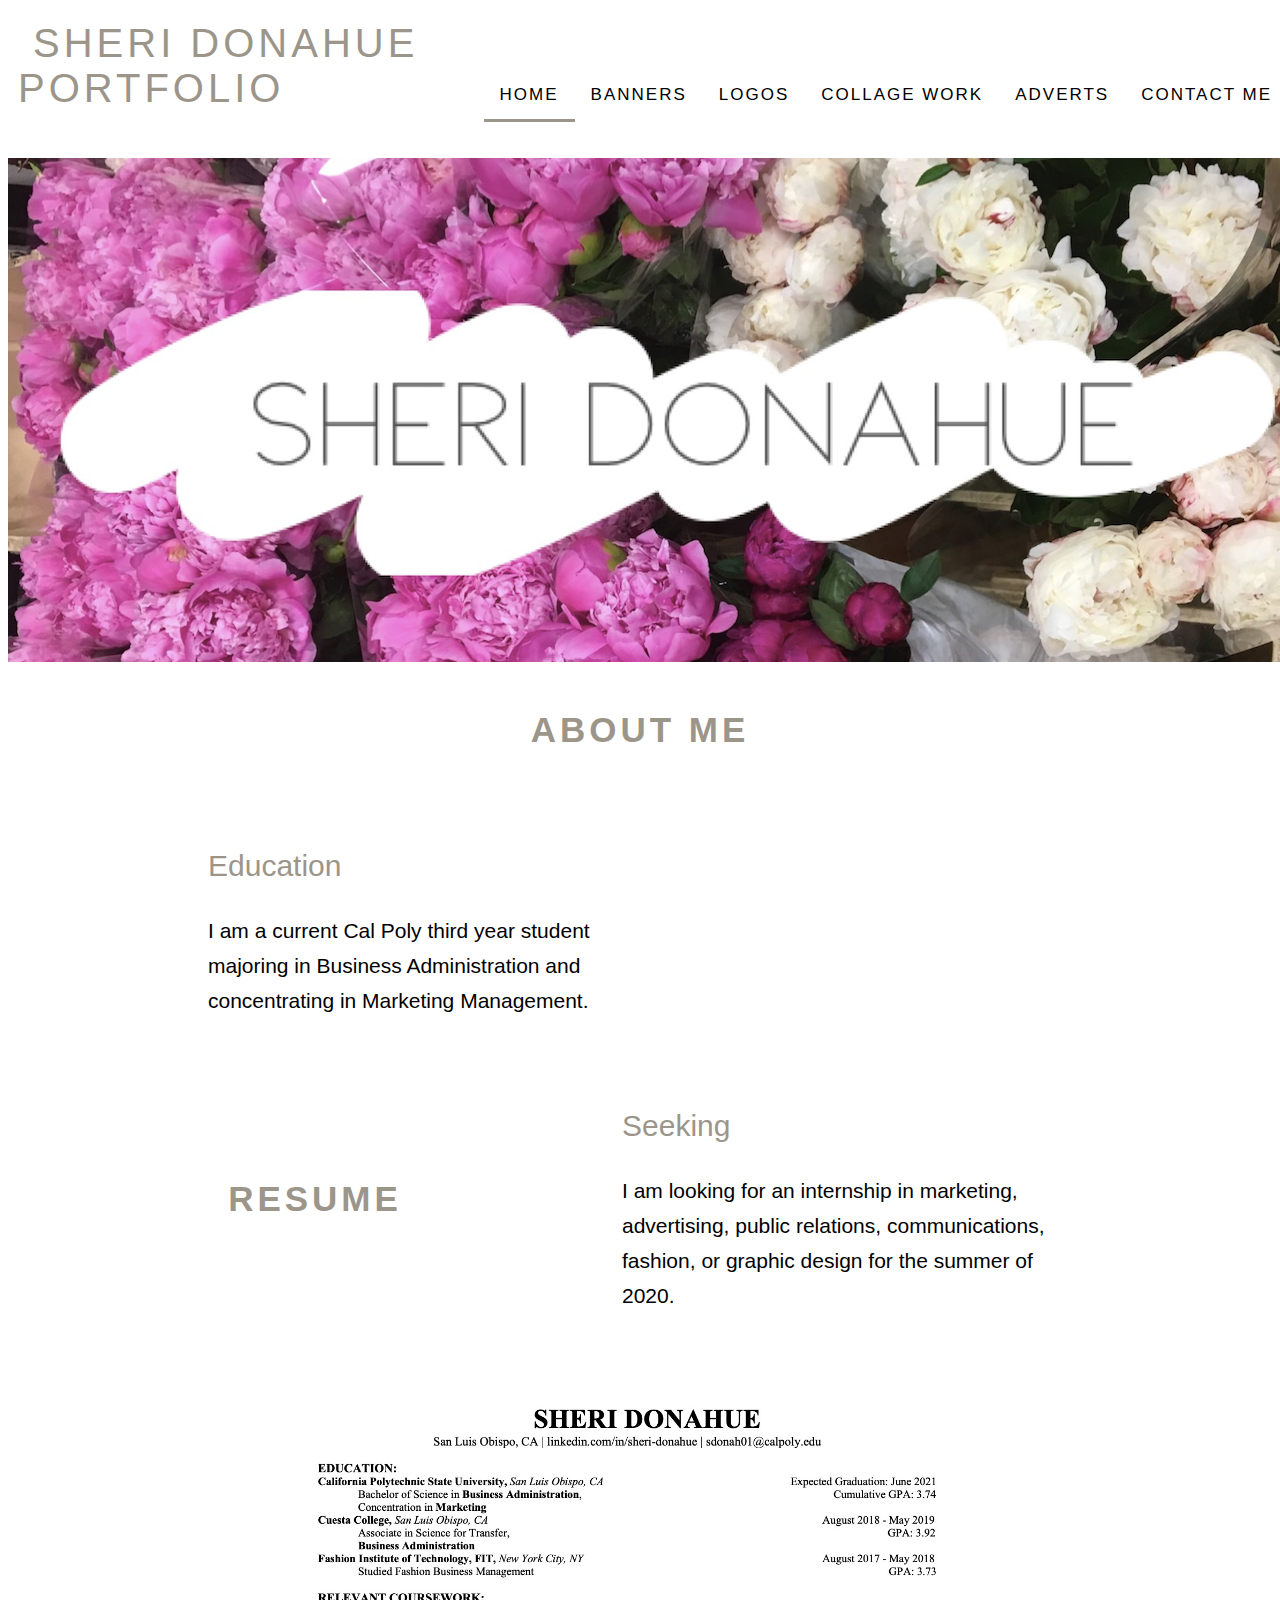
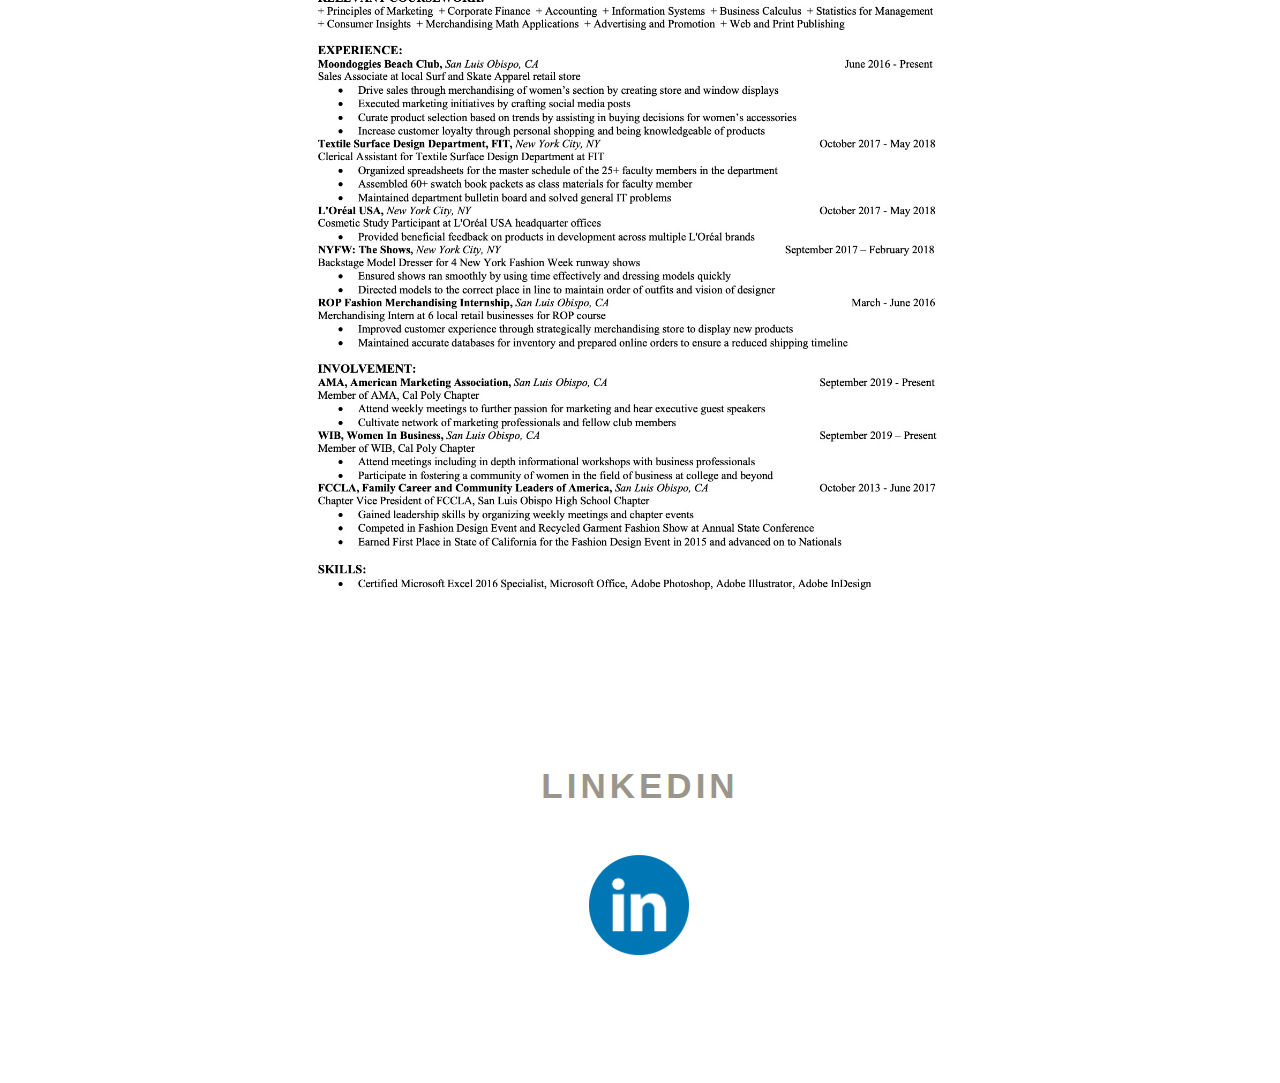
<file: index.html>
<!DOCTYPE html>
<html>

<head>
    <title>Sheri Donahue</title>
    <link rel="stylesheet" type="text/css" href="styles.css">

<div class="header">

    <div class="pagename">
        <h1><a href="home.html" class="h1">SHERI DONAHUE PORTFOLIO</a></h1>
    </div>
 
<div class="topnav">
    <a href="contactme.html">CONTACT ME</a>
    <a href="adverts.html">ADVERTS</a>
    <a href="#collagework.html">COLLAGE WORK </a>
    <a href="logos.html">LOGOS</a>
    <a href="banners.html">BANNERS</a>
    <a href="home.html" class="active">HOME</a>
</div>  

</div>

</head>

<div class="main">
        <div>
            <img class="homebanner" src="images/banners/peonybanner.png" alt="Sheri Donahue" width=max-width:100%>
        </div>
    <h2 class="aboutme"> ABOUT ME </h2>
        <div class="education">
            <p class="edtitle">Education</p>
            <p class="edblurb"> I am a current Cal Poly third year student
                majoring in Business Administration
                and concentrating in Marketing Management.
            </p>
        </div>
        <div class="seeking">
            <p class="seekingtitle"> Seeking</p>
            <p class="seekingblurb">I am looking for an internship in marketing,
                advertising, public relations, communications, fashion,
                or graphic design for the summer of 2020.
            </p>
        </div>
    </div> 
    <div>
        <h2 class="resume">RESUME</h2>
        <img class="resumeimg" src="images/resume/spring2020resume.jpg"></img>
    </div>
    <div class="linkedinsection">
        <h2 class="linkedin">LINKEDIN</h2>
        <a href="https://www.linkedin.com/in/sheri-donahue/"><img class="linkedinbutton" src="images/resume/LinkedIn.png"></a>
    </div>
</div>


</html>
</file>
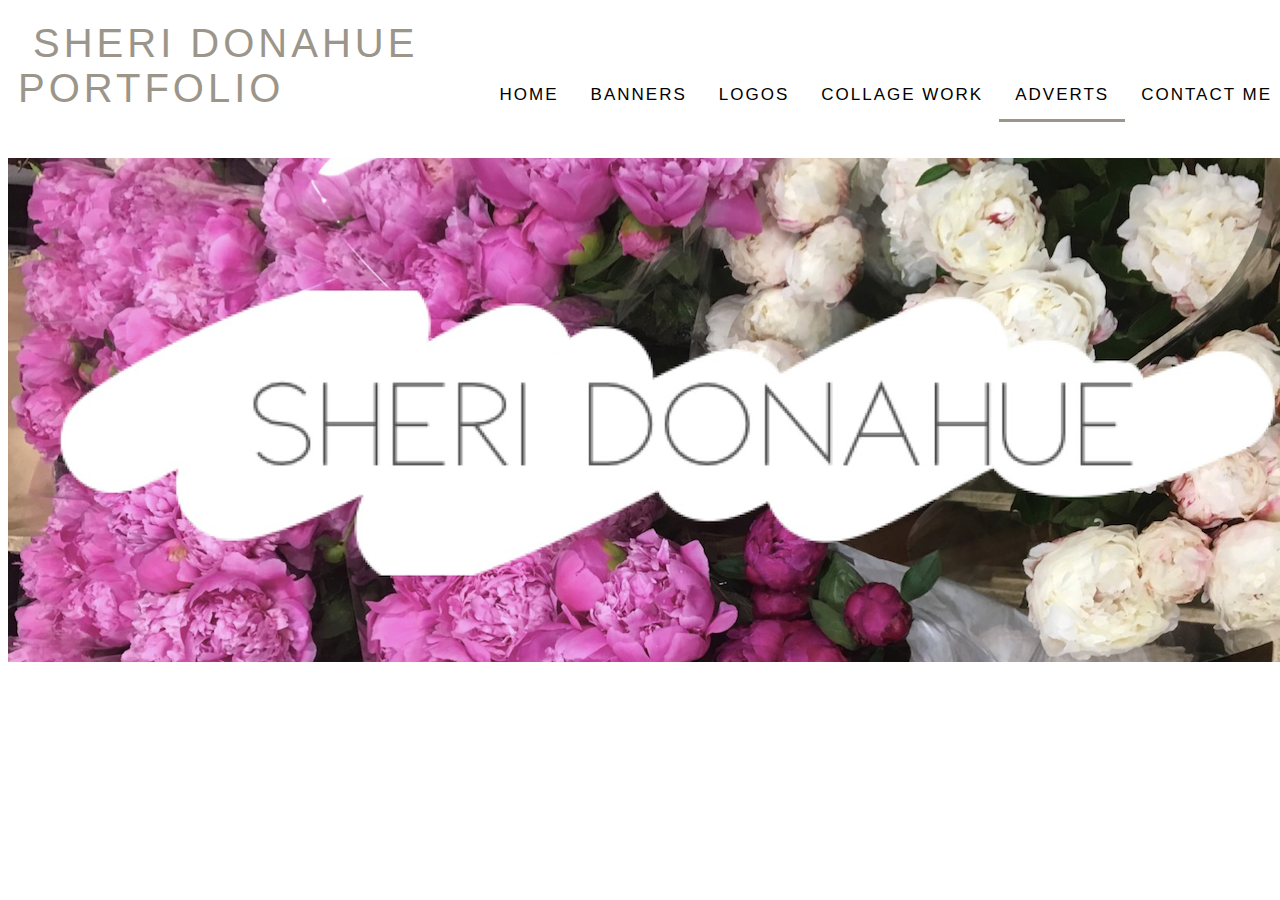
<file: adverts.html>
<!DOCTYPE html>
<html>

<head>

    <title>Sheri Donahue</title>
    <link rel="stylesheet" type="text/css" href="styles.css">

<div class="header">

    <div class="pagename">
        <h1><a href="home.html" class="h1">SHERI DONAHUE PORTFOLIO</a></h1>
    </div>
    
<div class="topnav">
    <a href="contactme.html">CONTACT ME</a>
    <a href="adverts.html" class="active">ADVERTS</a>
    <a href="collagework.html">COLLAGE WORK </a>
    <a href="logos.html">LOGOS</a>
    <a href="banners.html">BANNERS</a>
    <a href="home.html">HOME</a>
</div>

</div>

</head>

<div class="main">
<img class="holdbanner" src="images/banners/peonybanner.png" alt="Sheri Donahue" width=max-width:100%>
</div>

</html>
</file>
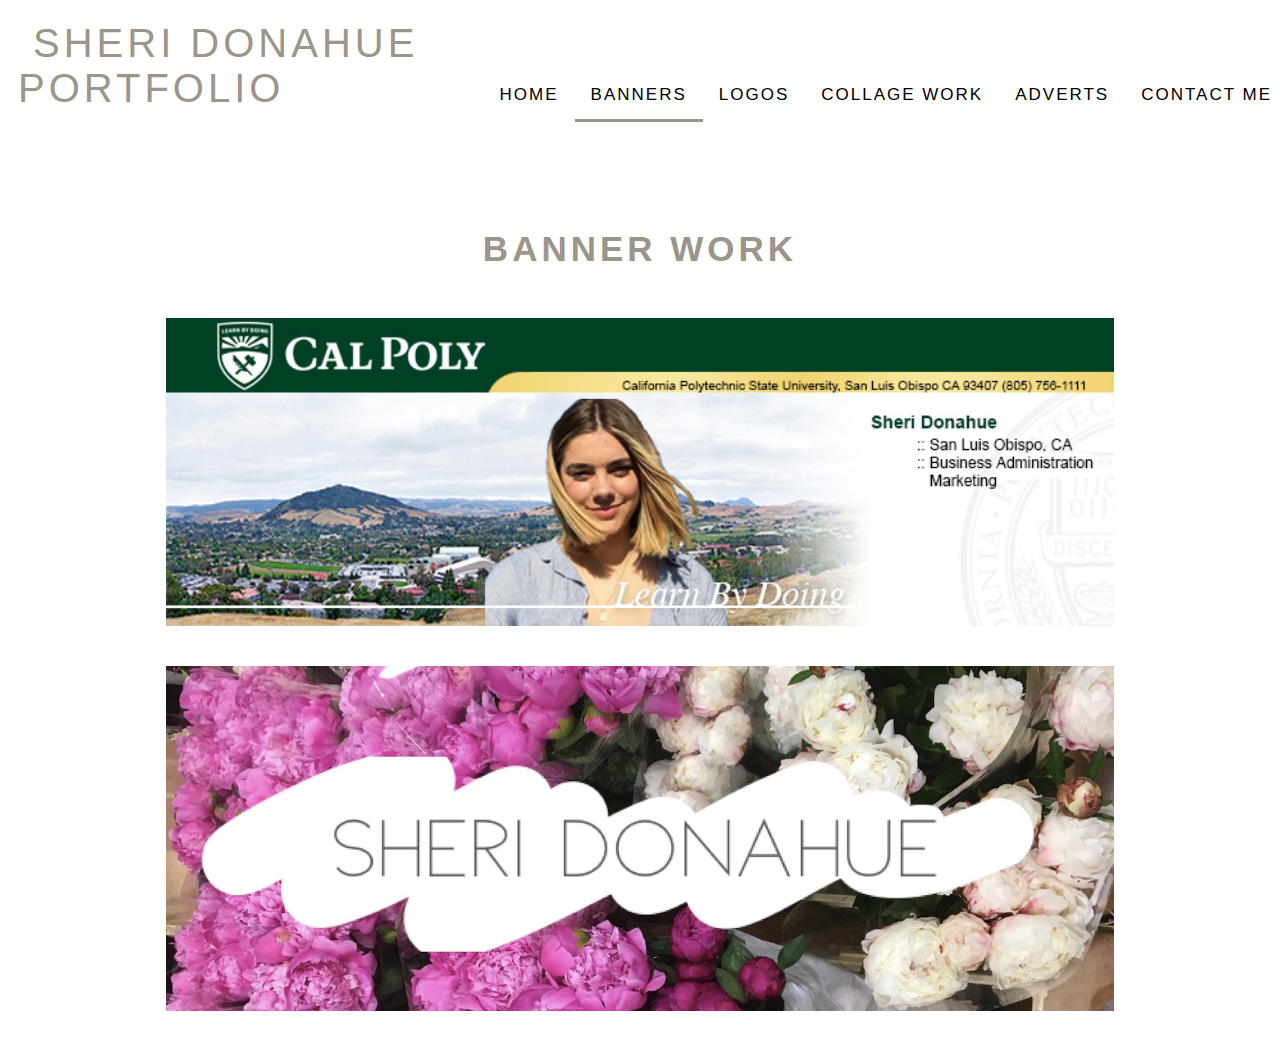
<file: banners.html>
<!DOCTYPE html>
<html>

<head>

    <title>Sheri Donahue</title>
    <link rel="stylesheet" type="text/css" href="styles.css">

<div class="header">

    <div class="pagename">
        <h1><a href="home.html" class="h1">SHERI DONAHUE PORTFOLIO</a></h1>
    </div>

<div class="topnav">
    <a href="contactme.html">CONTACT ME</a>
    <a href="adverts.html">ADVERTS</a>
    <a href="collagework.html">COLLAGE WORK </a>
    <a href="logos.html">LOGOS</a>
    <a href="banners.html" class="active">BANNERS</a>
    <a href="home.html">HOME</a>
</div>
    
</div>

</head>

<div class="main">
    <h2> BANNER WORK </h2>
<div class=bannerimg>
    <div>
        <img class="grcbannerimg" src="images/banners/grcbanner.jpg" alt="Sheri Donahue">
    </div>
    <div>   
        <img class="peonybannerimg" src="images/banners/peonybanner.png" alt="Sheri Donahue">
    </div>
</div>
</div>
        
</div>

</html>
</file>
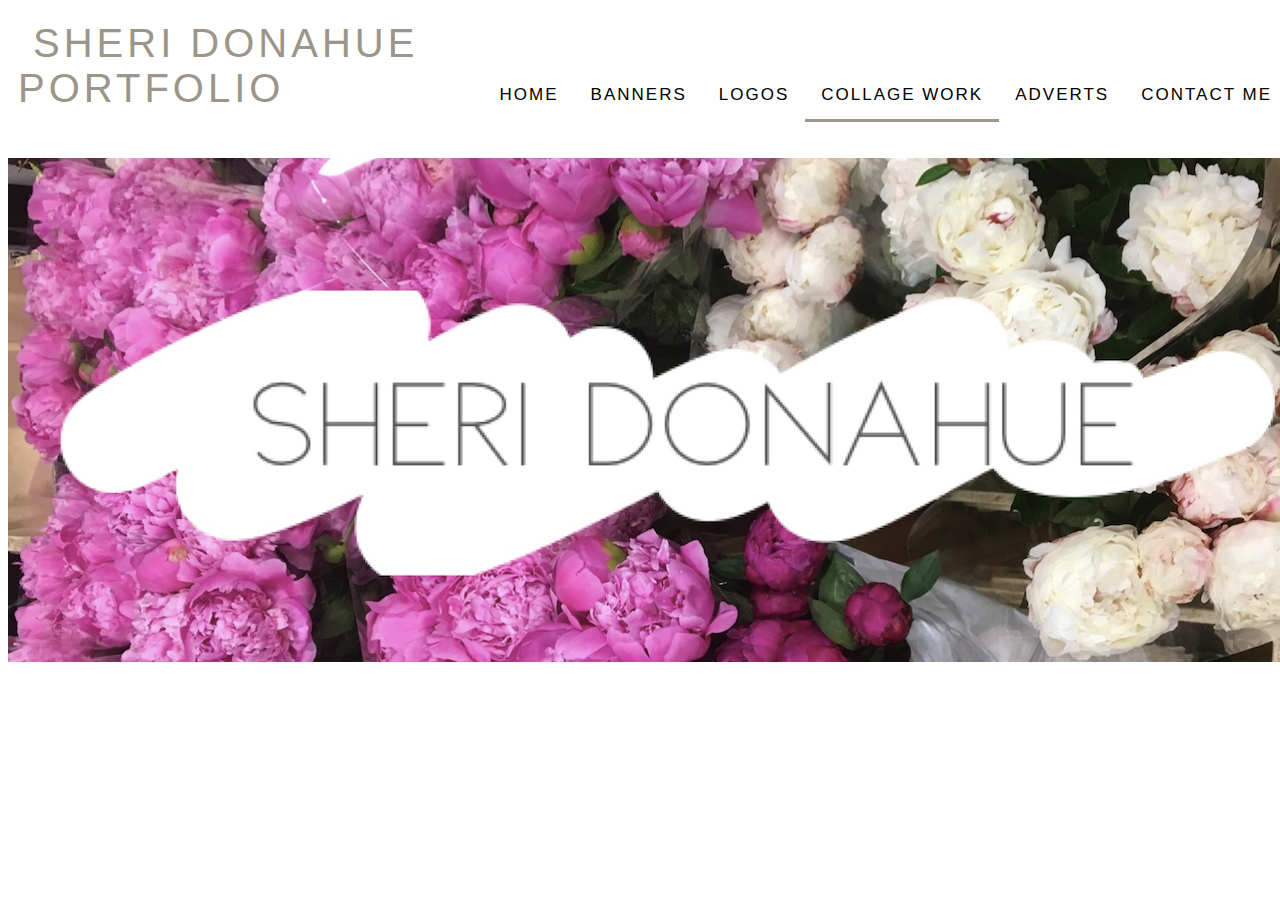
<file: collagework.html>
<!DOCTYPE html>
<html>

<head>

    <title>Sheri Donahue</title>
    <link rel="stylesheet" type="text/css" href="styles.css">

<div class="header">

    <div class="pagename">
        <h1><a href="home.html" class="h1">SHERI DONAHUE PORTFOLIO</a></h1>
    </div>

<div class="topnav">
    <a href="contactme.html">CONTACT ME</a>
    <a href="adverts.html">ADVERTS</a>
    <a href="collagework.html" class="active">COLLAGE WORK </a>
    <a href="logos.html">LOGOS</a>
    <a href="banners.html">BANNERS</a>
    <a href="home.html">HOME</a>
</div>

</div>

</head>

<div class="main">
<img class="holdbanner" src="images/banners/peonybanner.png" alt="Sheri Donahue" width=max-width:100%>
</div>

</html>
</file>
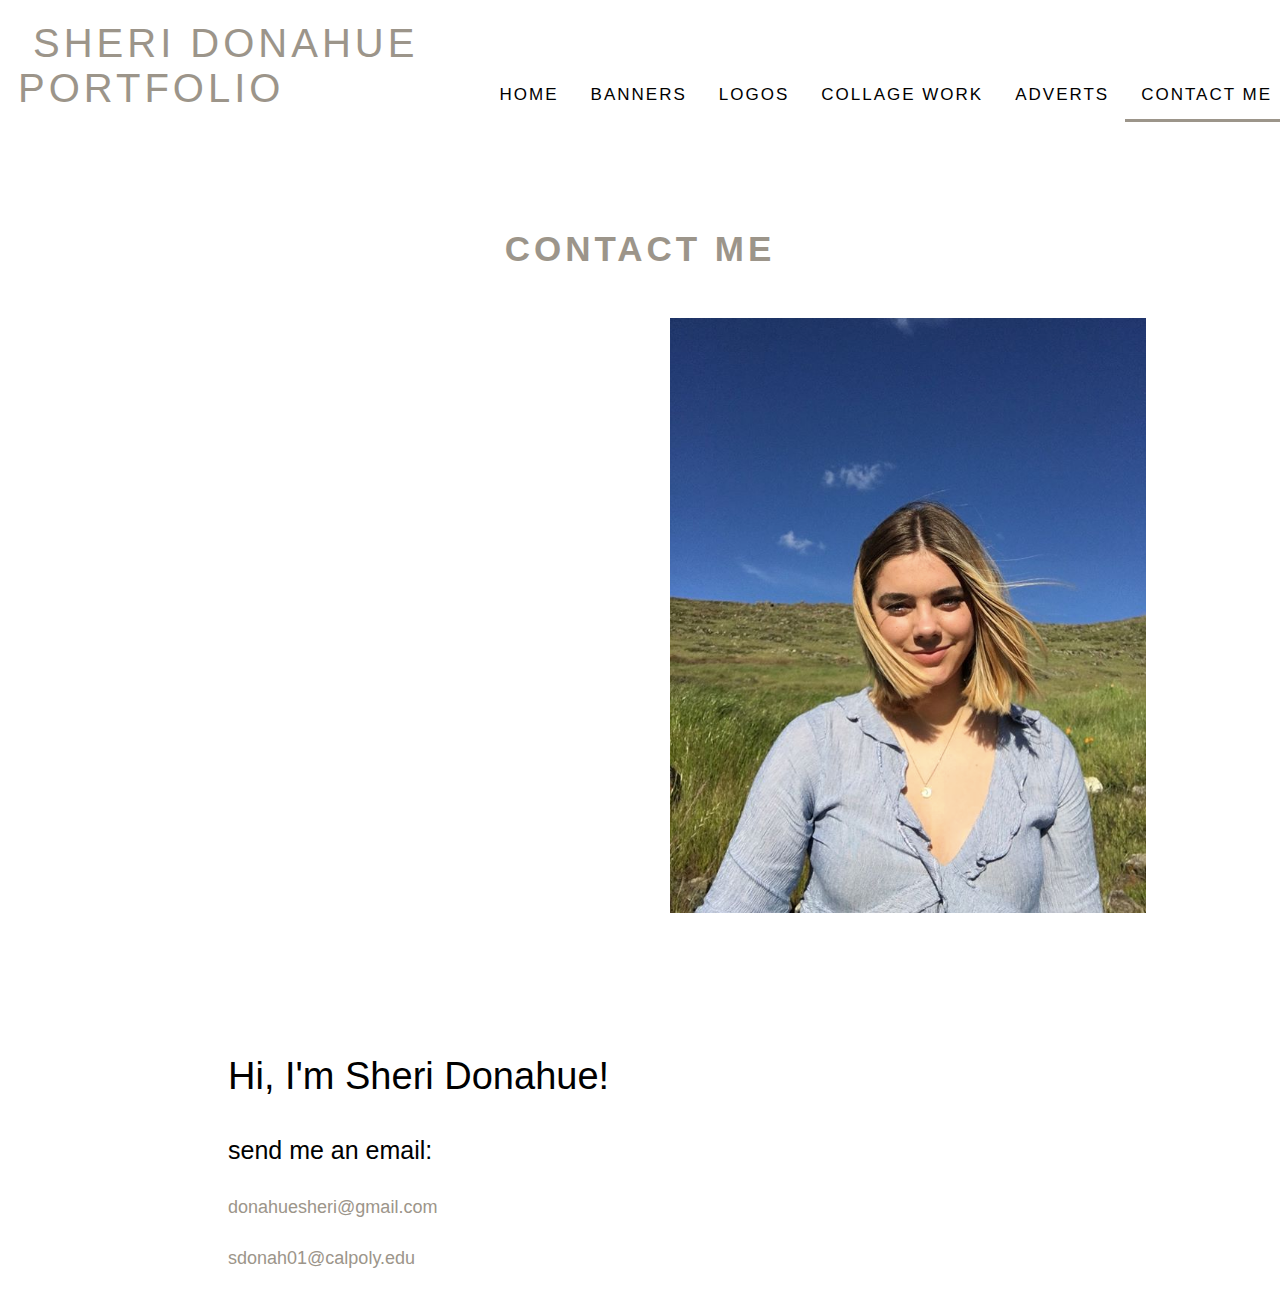
<file: contactme.html>
<!DOCTYPE html>
<html>

<head>

    <title>Sheri Donahue</title>
    <link rel="stylesheet" type="text/css" href="styles.css">

<div class="header">

    <div class="pagename">
        <h1><a href="home.html" class="h1">SHERI DONAHUE PORTFOLIO</a></h1>
    </div>

<div class="topnav">
    <a href="contactme.html"class="active">CONTACT ME</a>
    <a href="adverts.html">ADVERTS</a>
    <a href="collagework.html">COLLAGE WORK </a>
    <a href="logos.html">LOGOS</a>
    <a href="banners.html">BANNERS</a>
    <a href="home.html">HOME</a>
</div>

</div>   

</head>

<div class="main">
    <h2> CONTACT ME </h2>
        <div class= "imgcontactme">
            <img src="images/contactme/contactmepicture.png" alt="Sheri Donahue" width=max-width:100%>
        </div>
        <div class="contactme">
            <p class="hi">Hi, I'm Sheri Donahue!</p>
            <p class="sendme">send me an email:</p>
            <p><a href="mailto:donahuesheri@gmail.com" class="gmail"> donahuesheri@gmail.com</a></p>
            <p><a href="mailto:sdonah01@calpoly.edu" class="edu"> sdonah01@calpoly.edu</a></p>
        </div>
</div>

</html>
</file>
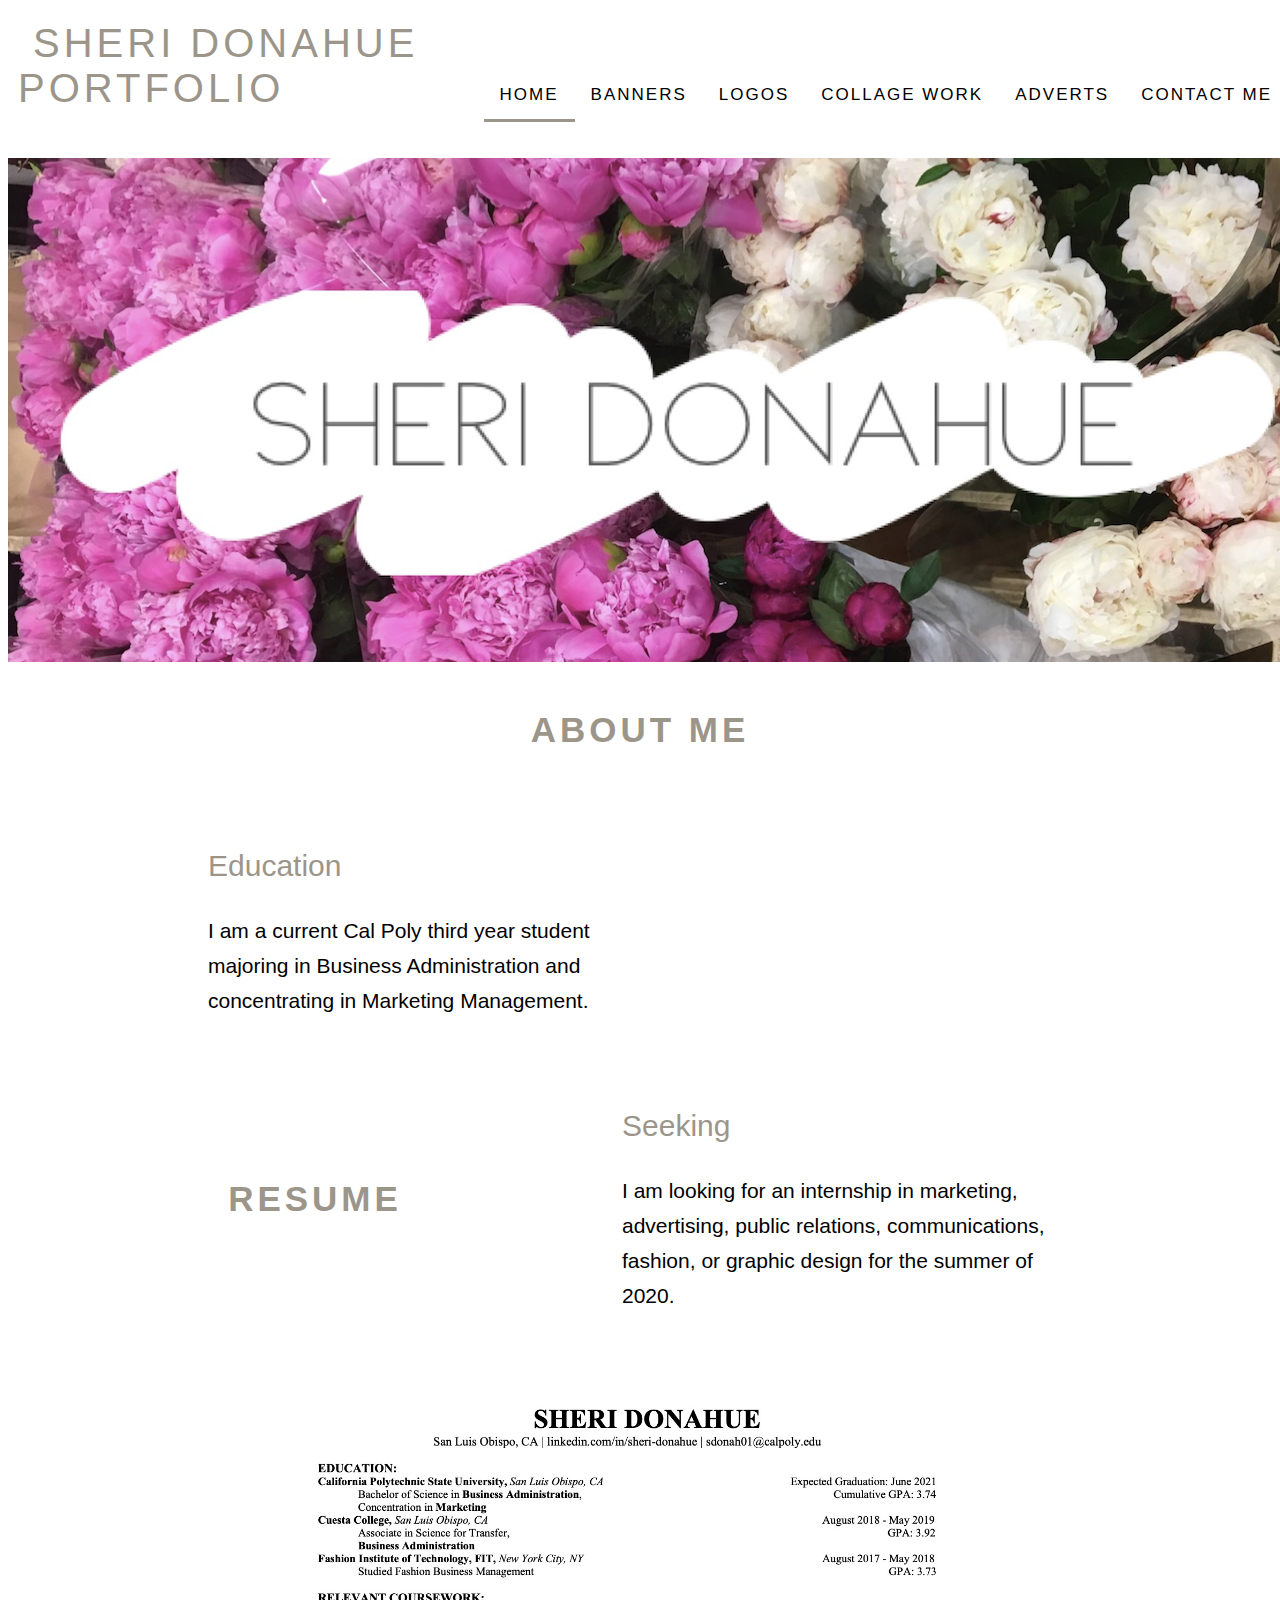
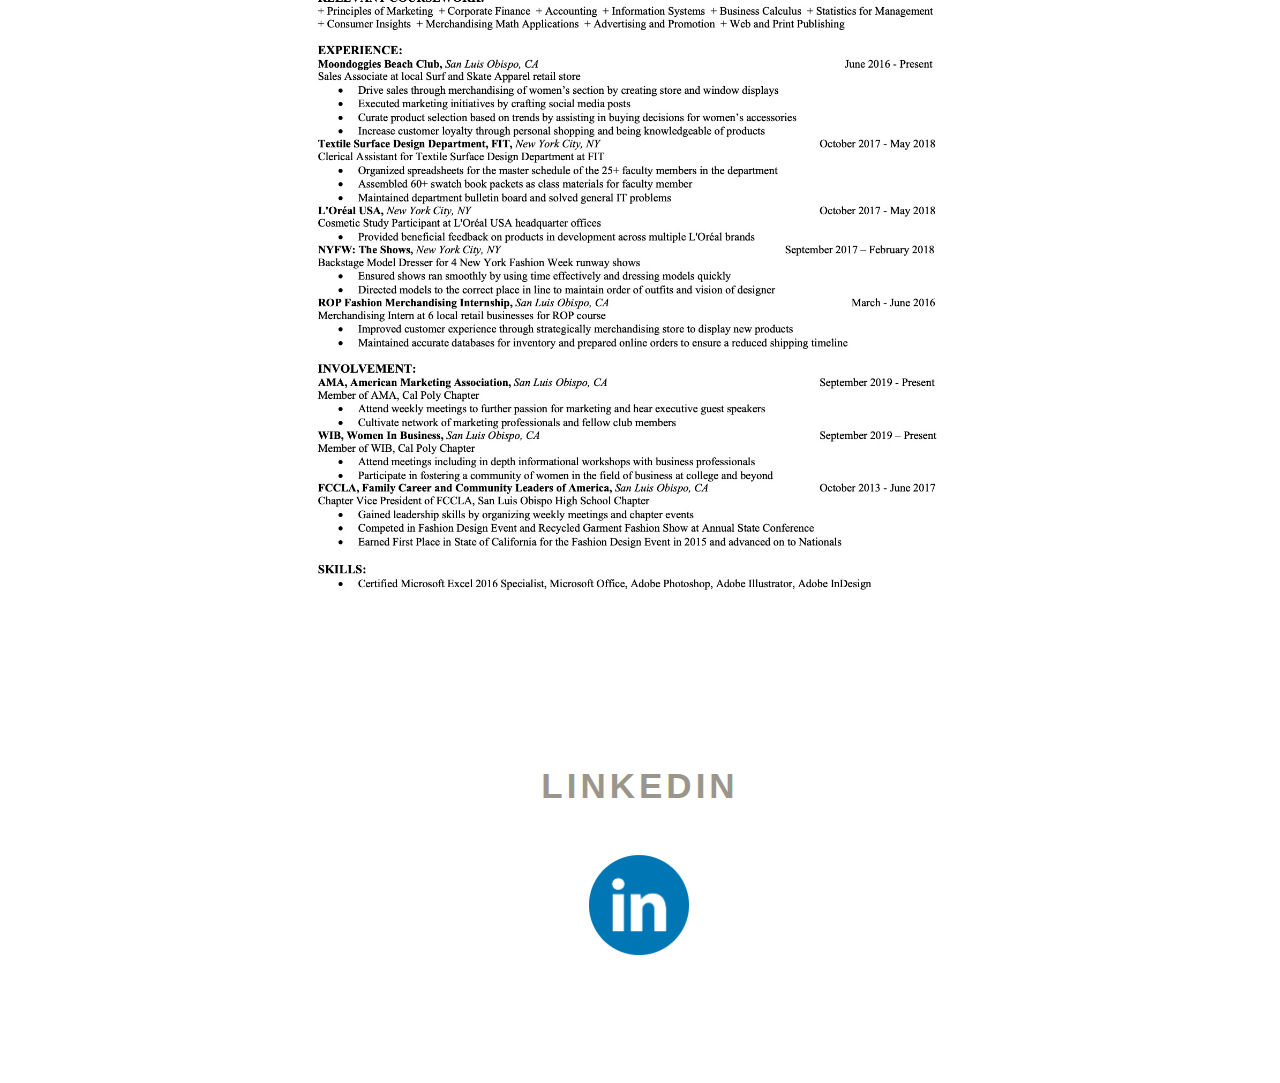
<file: home.html>
<!DOCTYPE html>
<html>

<head>
    <title>Sheri Donahue</title>
    <link rel="stylesheet" type="text/css" href="styles.css">

<div class="header">

    <div class="pagename">
        <h1><a href="home.html" class="h1">SHERI DONAHUE PORTFOLIO</a></h1>
    </div>

<div class="topnav">
    <a href="contactme.html">CONTACT ME</a>
    <a href="adverts.html">ADVERTS</a>
    <a href="collagework.html">COLLAGE WORK </a>
    <a href="logos.html">LOGOS</a>
    <a href="banners.html">BANNERS</a>
    <a href="home.html" class="active">HOME</a>
</div>

</div>

</head>

<div class="main">
        <div>
            <img class="homebanner" src="images/banners/peonybanner.png" alt="Sheri Donahue" width=max-width:100%>
        </div>
    <h2 class="aboutme"> ABOUT ME </h2>
    <div>
        <div class="education">
            <p class="edtitle">Education</p>
            <p class="edblurb"> I am a current Cal Poly third year student
                majoring in Business Administration
                and concentrating in Marketing Management.
            </p>
        </div>
        <div class="seeking">
            <p class="seekingtitle"> Seeking</p>
            <p class="seekingblurb">I am looking for an internship in marketing,
                advertising, public relations, communications, fashion,
                or graphic design for the summer of 2020.
            </p>
        </div>
    </div> 
    <div>
        <h2 class="resume">RESUME</h2>
        <img class="resumeimg" src="images/resume/spring2020resume.jpg"></img>
    </div>
    <div class="linkedinsection">
        <h2 class="linkedin">LINKEDIN</h2>
        <a href="https://www.linkedin.com/in/sheri-donahue/"><img class="linkedinbutton" src="images/resume/LinkedIn.png"></a>
    </div>
</div>


</html>
</file>
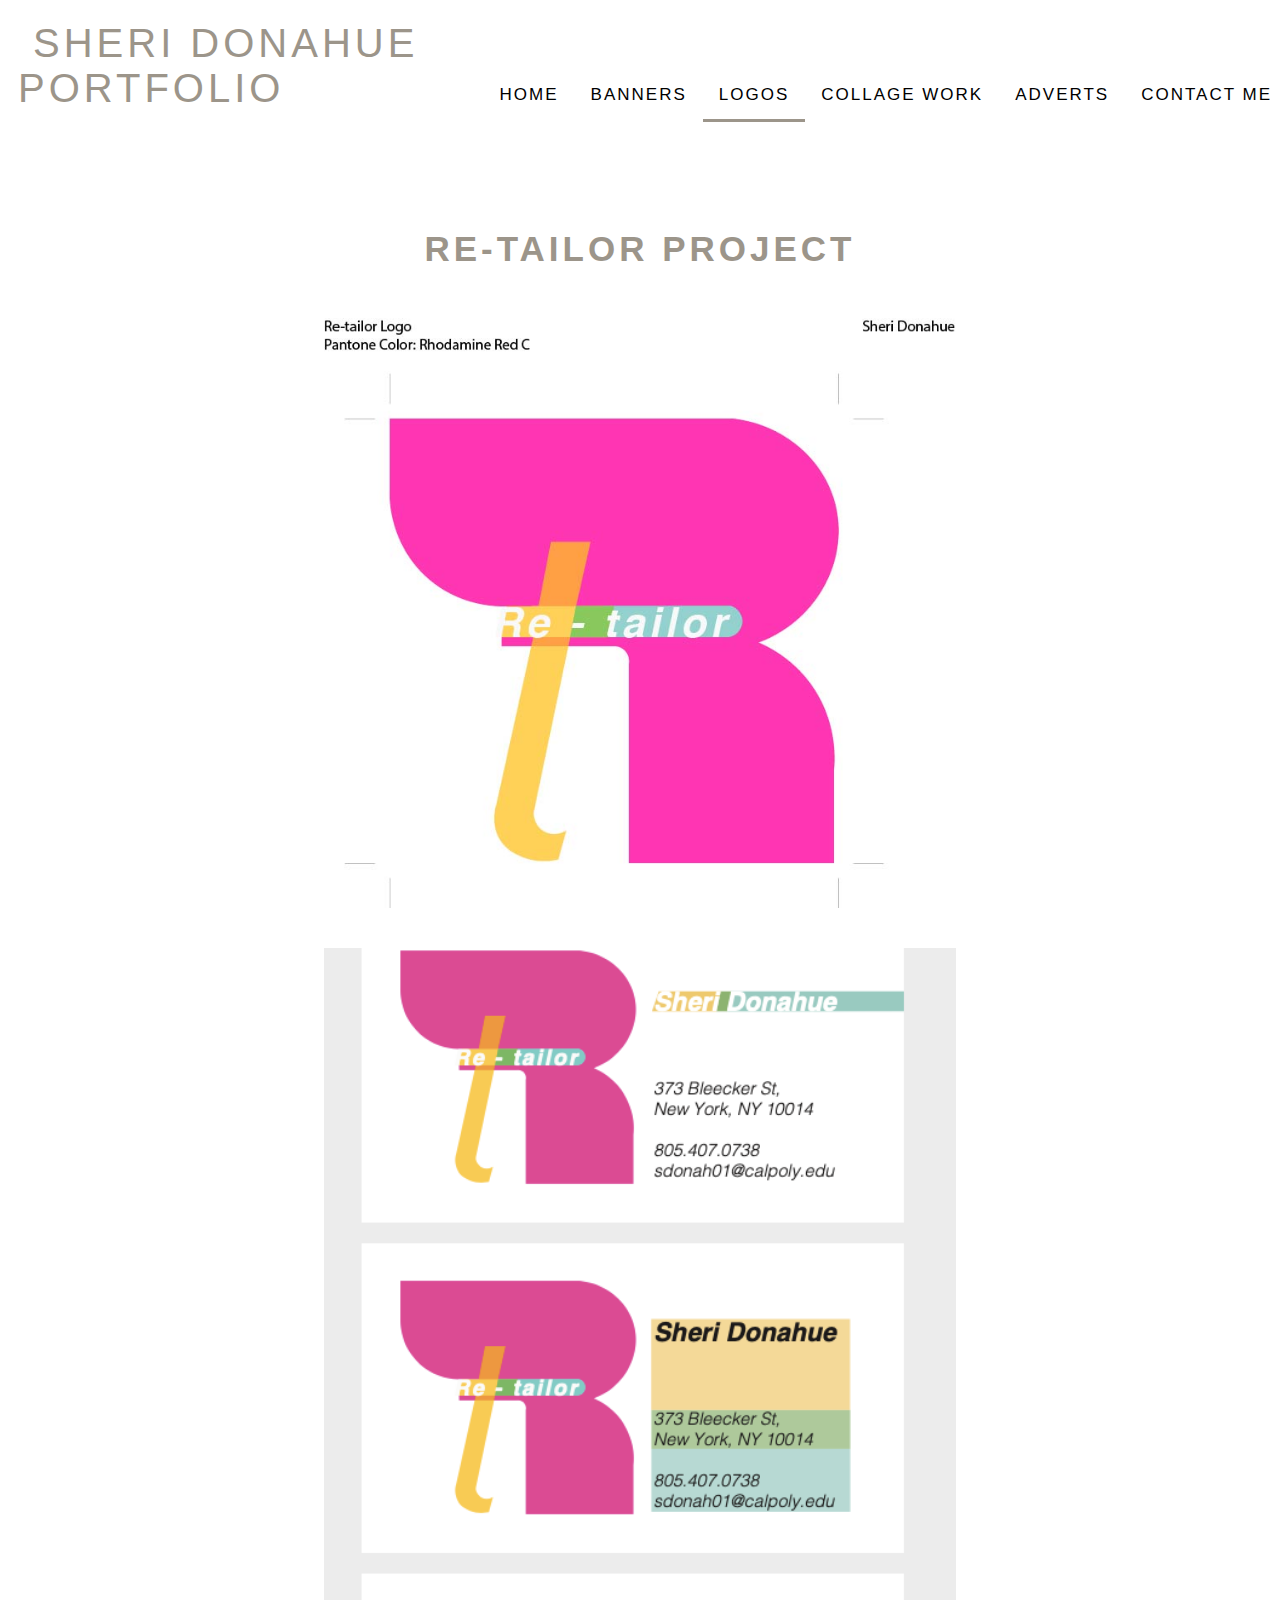
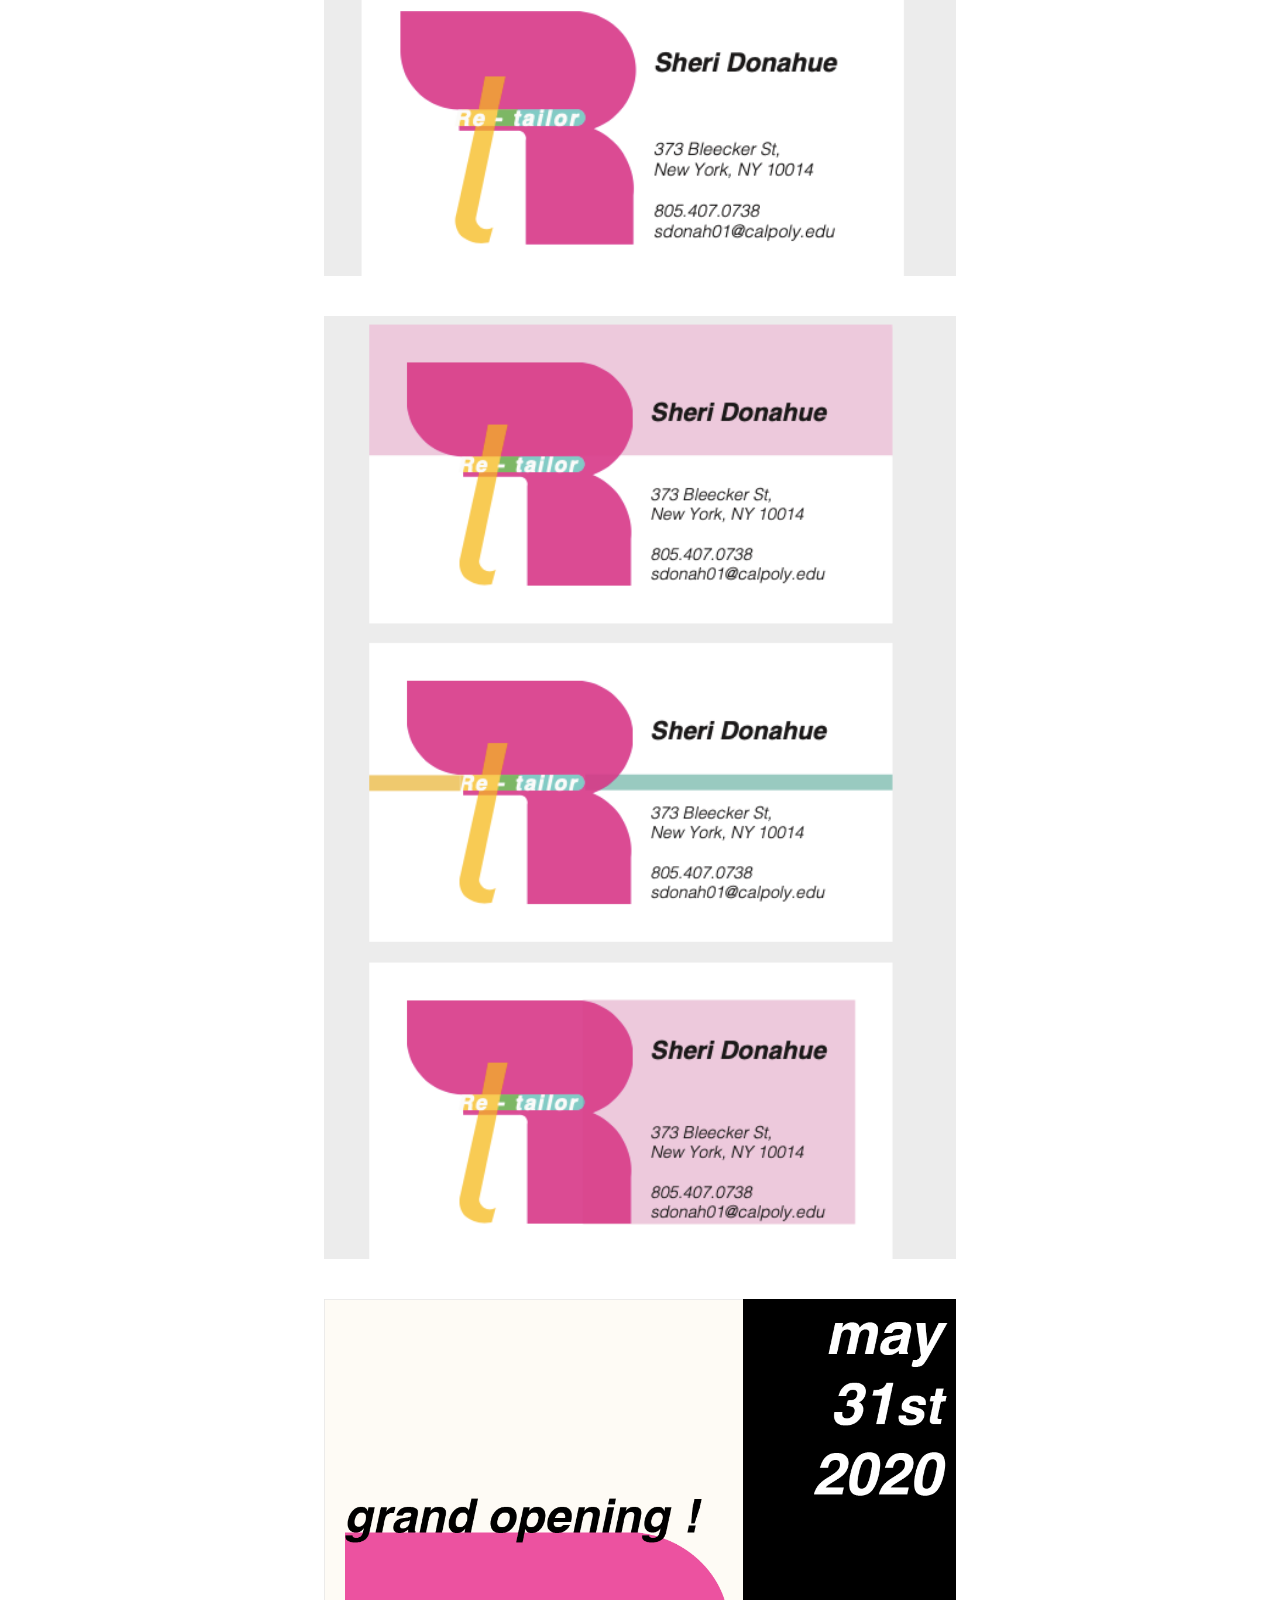
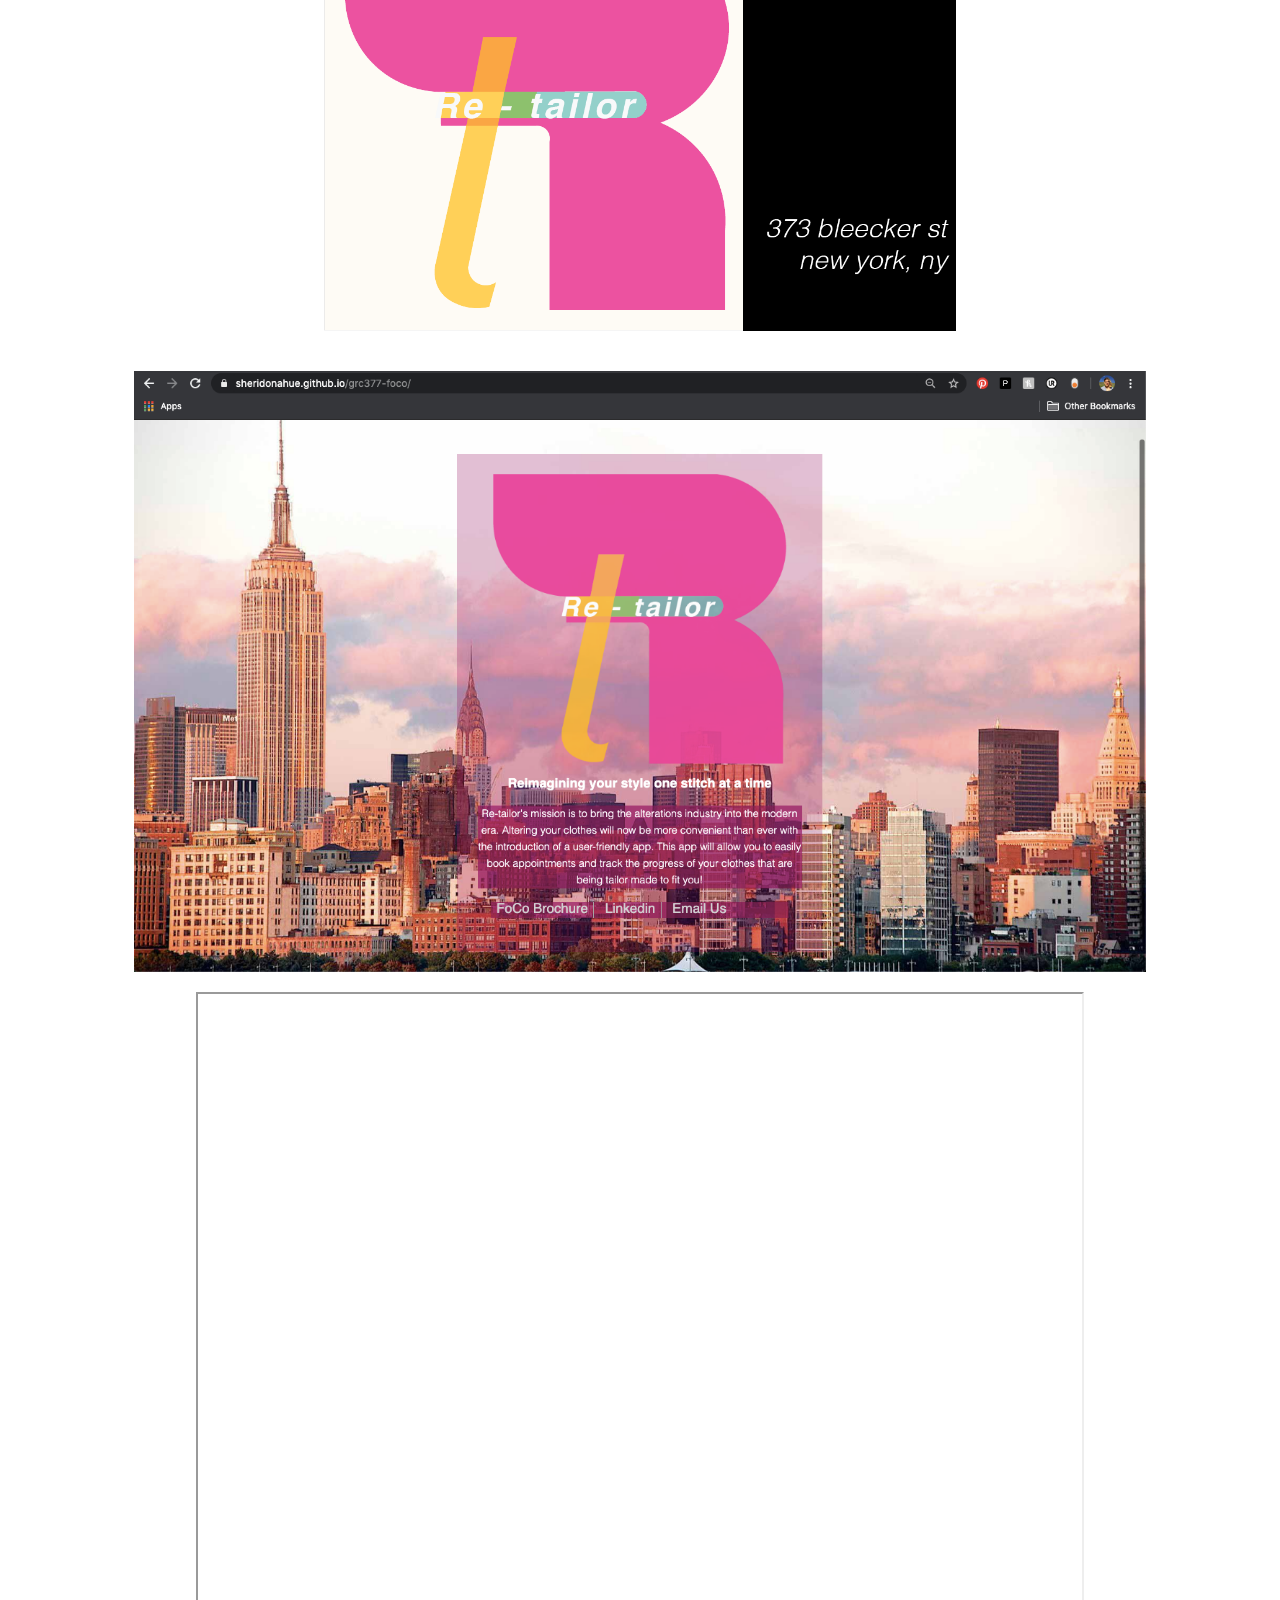
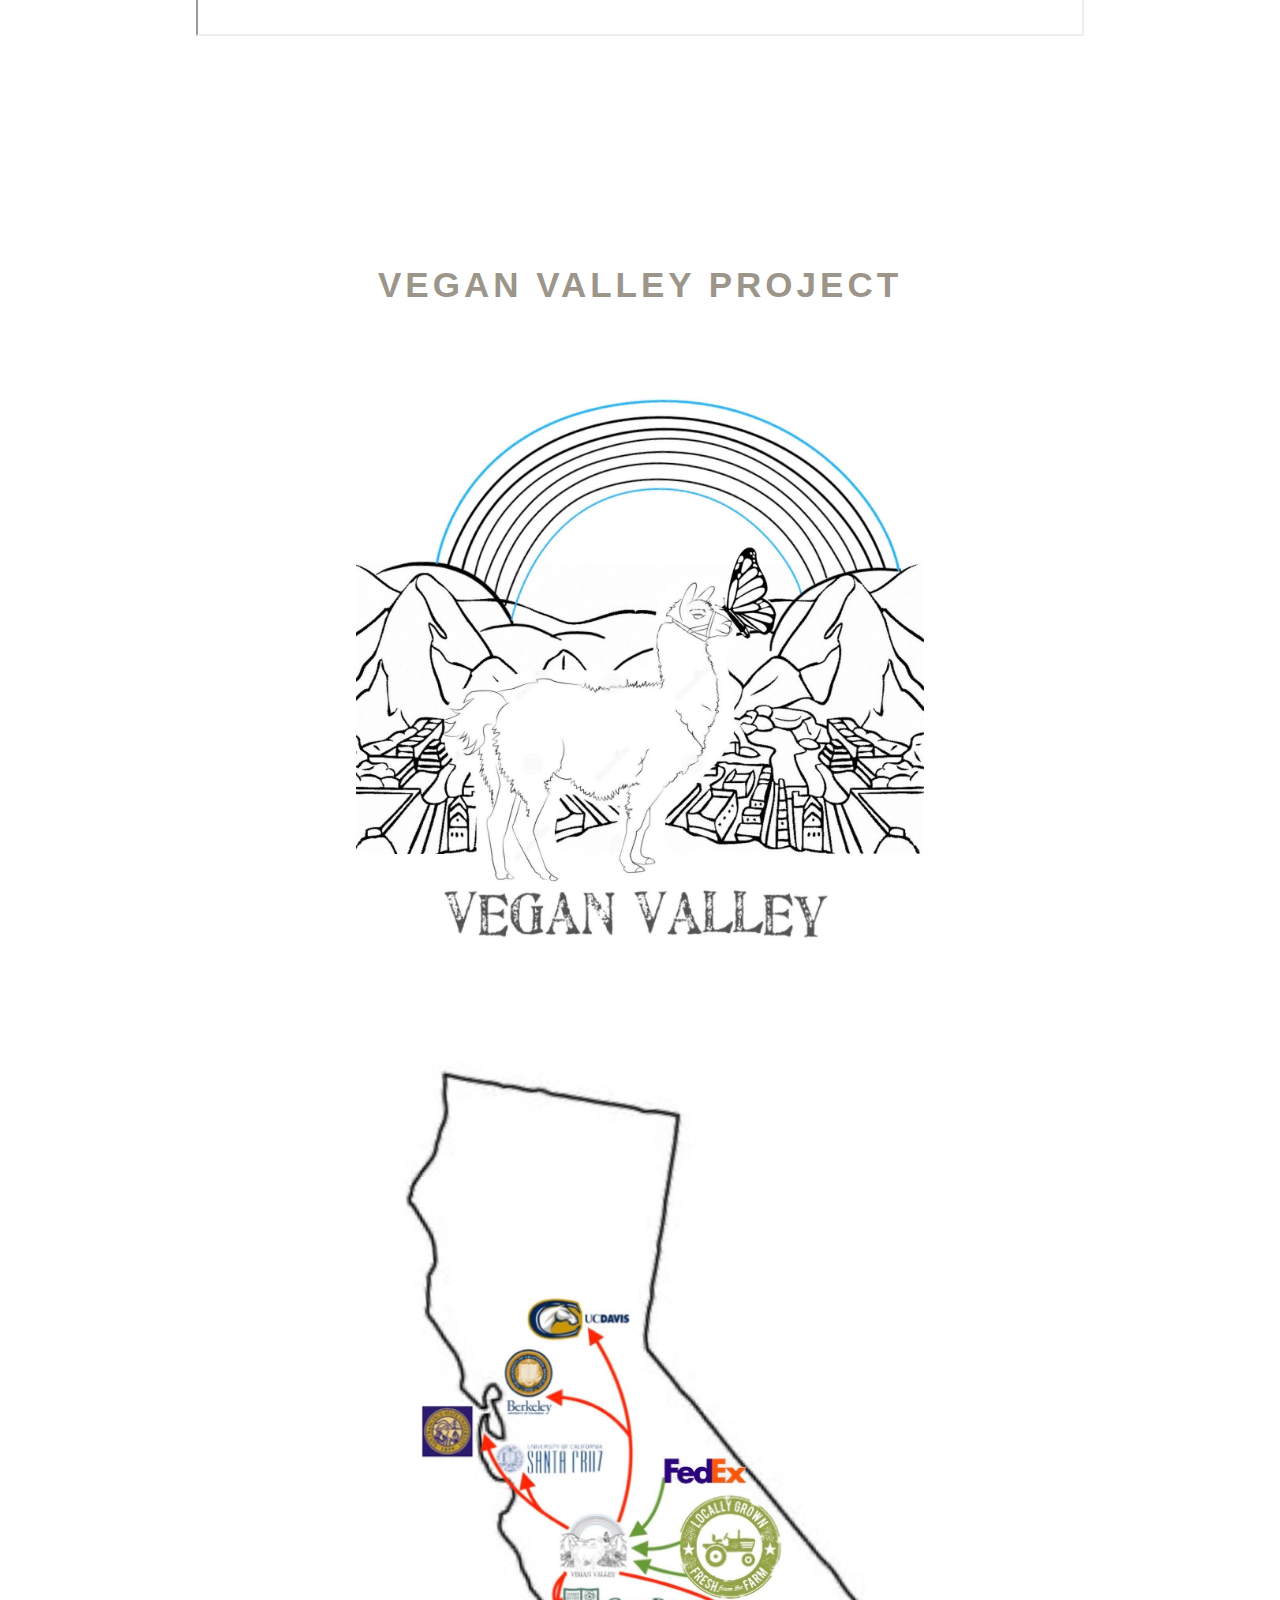
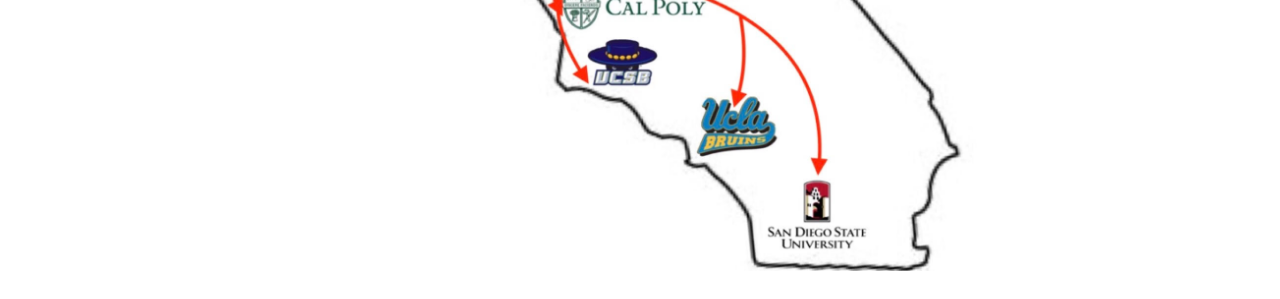
<file: logos.html>
<!DOCTYPE html>
<html>

<head>

    <title>Sheri Donahue</title>
    <link rel="stylesheet" type="text/css" href="styles.css">

<div class="header">

    <div class="pagename">
        <h1><a href="home.html" class="h1">SHERI DONAHUE PORTFOLIO</a></h1>
    </div>

<div class="topnav">
    <a href="contactme.html">CONTACT ME</a>
    <a href="adverts.html">ADVERTS</a>
    <a href="collagework.html">COLLAGE WORK</a>
    <a href="logos.html" class="active">LOGOS</a>
    <a href="banners.html">BANNERS</a>
    <a href="home.html">HOME</a>
</div>

</div>

</head>

<div class="main">
    <h2> RE-TAILOR PROJECT </h2>
<div>    
    <div>
        <img class="re-tailorlogoimg" src="images/logos/re-tailorlogo.jpg" alt="Sheri Donahue">
    </div>
    <div>
        <img class="re-tailorcards1img" src="images/logos/re-tailorcards1.png" alt="Sheri Donahue">
    </div>
    <div>
        <img class="re-tailorcards2img" src="images/logos/re-tailorcards2.png" alt="Sheri Donahue">
    </div>
    <div>
        <img class="re-tailorpostimg" src="images/logos/re-tailorpost.png" alt="Sheri Donahue">
    </div>
    <div>
        <img class="re-tailorsiteimg" src="images/logos/re-tailorsite.png" alt="Sheri Donahue">
    </div>
    <div>
        <iframe class="presentation" src="images/logos/re-tailorpresentation.pdf"></iframe>
    </div>
</div>
    <h2> VEGAN VALLEY PROJECT </h2>
<div>
    <div>
        <img class="veganvalleylogo" src="images/logos/veganvalleylogo.jpg" alt="Sheri Donahue">
    </div>
    <div>
        <img class="veganvalleymap" src="images/logos/veganvalleymap.jpg" alt="Sheri Donahue">
    </div>
</div>

</div>

</html>
</file>
<file: styles.css>
.header{
  overflow: hidden;
  background-color: white;
  position: fixed;
  top: 0px;
  width: 100%;
  display: inline;
}

.pagename{
  width: 600px;
  height: 50px;
  padding-left: 10px;
  padding-top: none;
}

.h1 {
  height: 50px;
  width: 30%;
  font-size: 40px;
  padding-right: 10px;
  padding-bottom: 20px;
  padding-left: 15px;
  font-family: 'Raleway', sans-serif;
  font-style: thin;
  font-weight: 100;
  letter-spacing: 4px;
  text-decoration: none;
  text-decoration-color: black;
  color: rgb(156, 149, 138);
}

h1 :visited{
  text-decoration: none;
  color: rgb(156, 149, 138);
}

h1 :active{
  text-decoration: none;
  color: rgb(156, 149, 138);
}

.topnav a{
  float: right;
  display: inline;
  color:black;
  text-align: center;
  padding: 14px 16px;
  text-decoration: none;
  font-family: 'Raleway', sans-serif;
  font-style: bold;
  letter-spacing: 2px;
  font-size: 17px;
  border-bottom: 3px solid transparent;
}

.topnav a:hover {
  border-bottom: 3px solid rgb(156, 149, 138);
}

.topnav a.active {
  border-bottom: 3px solid rgb(156, 149, 138);
}

.main {
  width: 100%;
  height: auto;
}

h2 {
  padding-top:200px;
  text-align: center;
  font-family: 'Raleway', sans-serif;
  font-size: 35px;
  font-weight: 600;
  letter-spacing: 4px;
  color: rgb(156, 149, 138);
}

.homebanner{
  padding-top: 150px;
  padding-bottom: 5px;
}

.aboutme{
  padding-top: 10px;
}

.education{
 width: 450px;
 float: left;
 padding-top: 40px;
 padding-left: 200px;
}

.edtitle{
  font-family: 'Raleway', sans-serif;
  font-size: 30px;
  color: rgb(156, 149, 138);
}

.edblurb{
  font-family: 'Raleway', sans-serif;
  font-size: 21px;
  line-height: 35px;
}

.seeking{
  width: 450px;
  float: right;
  padding-top: 40px;
  padding-right: 200px;
}
 
.seekingtitle{
  font-family: 'Raleway', sans-serif;
  font-size: 30px;
  color: rgb(156, 149, 138);
}
 
.seekingblurb{
  font-family: 'Raleway', sans-serif;
  font-size: 21px;
  line-height: 35px;
}

.resume{
  padding-top: 400px;
}

.resumeimg{
  display: block;
  margin-left: 22%;
  margin-right: 22%;
  width: 54%;
  height: auto;
  padding-top: 20px;
  padding-bottom: 20px;
}

.linkedin{
  padding-top: 80px;
  padding-bottom: 20px;
}

.linkedinbutton{
  display: block;
  margin-left: 46%;
  margin-right: 46%;
  height: 100px;
  width: auto;
}

.linkedinsection{
  padding-bottom: 120px;
}

.holdbanner{
  padding-top: 150px;
  padding-bottom: 5px;
}

.grcbannerimg{
  display: block;
  margin-left: auto;
  margin-right: auto;
  width: 75%;
  padding-top: 20px;
  padding-bottom: 20px;
}
  
.peonybannerimg{
  display: block;
  margin-left: auto;
  margin-right: auto;
  width: 75%;
  padding-top: 20px;
  padding-bottom: 20px;
}

.re-tailorlogoimg{
  display: block;
  margin-left: auto;
  margin-right: auto;
  width: 50%;
  padding-top: 20px;
  padding-bottom: 20px;  
}

.re-tailorcards1img{
  display: block;
  margin-left: auto;
  margin-right: auto;
  width: 50%;
  padding-top: 20px;
  padding-bottom: 20px;  
}

.re-tailorcards2img{
  display: block;
  margin-left: auto;
  margin-right: auto;
  width: 50%;
  padding-top: 20px;
  padding-bottom: 20px;  
}

.re-tailorpostimg{
  display: block;
  margin-left: auto;
  margin-right: auto;
  width: 50%;
  padding-top: 20px;
  padding-bottom: 20px;  
}

.re-tailorsiteimg{
  display: block;
  margin-left: auto;
  margin-right: auto;
  width: 80%;
  padding-top: 20px;
  padding-bottom: 20px;  
}

.presentation{
  display: block;
  margin-left: auto;
  margin-right: auto;
  width: 70%;
  height: 600px;
  padding-top: 20px;
  padding-bottom: 20px;
}

.veganvalleylogo{
  display: block;
  margin-left: auto;
  margin-right: auto;
  width: 45%;
  padding-top: 20px;
  padding-bottom: 20px;
}

.veganvalleymap{
  display: block;
  margin-left: auto;
  margin-right: auto;
  width: 70%;
  padding-top: 20px;
  padding-bottom: 20px;
}

.contactme{
  width: 400px;
  float: left;
  display: inline;
  padding-top: 100px;
  padding-left: 220px;
 }
 
.hi{
   font-family: 'Raleway', sans-serif;
   font-size: 38px;
   font-weight: 100;
   color:black
 }

.sendme{
  font-family: 'Raleway', sans-serif;
  font-size: 25px;
  font-weight: 100;
  color:black
 }
 
.gmail{
   font-family: 'Raleway', sans-serif;
   font-size: 18px;
   line-height: 35px;
   padding-top: 20px;
   text-decoration: none;
   color: rgb(156, 149, 138);
 }

.edu{
  font-family: 'Raleway', sans-serif;
  font-size: 18px;
  line-height: 35px;
  text-decoration: none;

  color: rgb(156, 149, 138);
}

.imgcontactme{
  margin-right: 10%;
  margin-left: 10%;
  padding-top: 20px;
  float: right;
}
</file>
